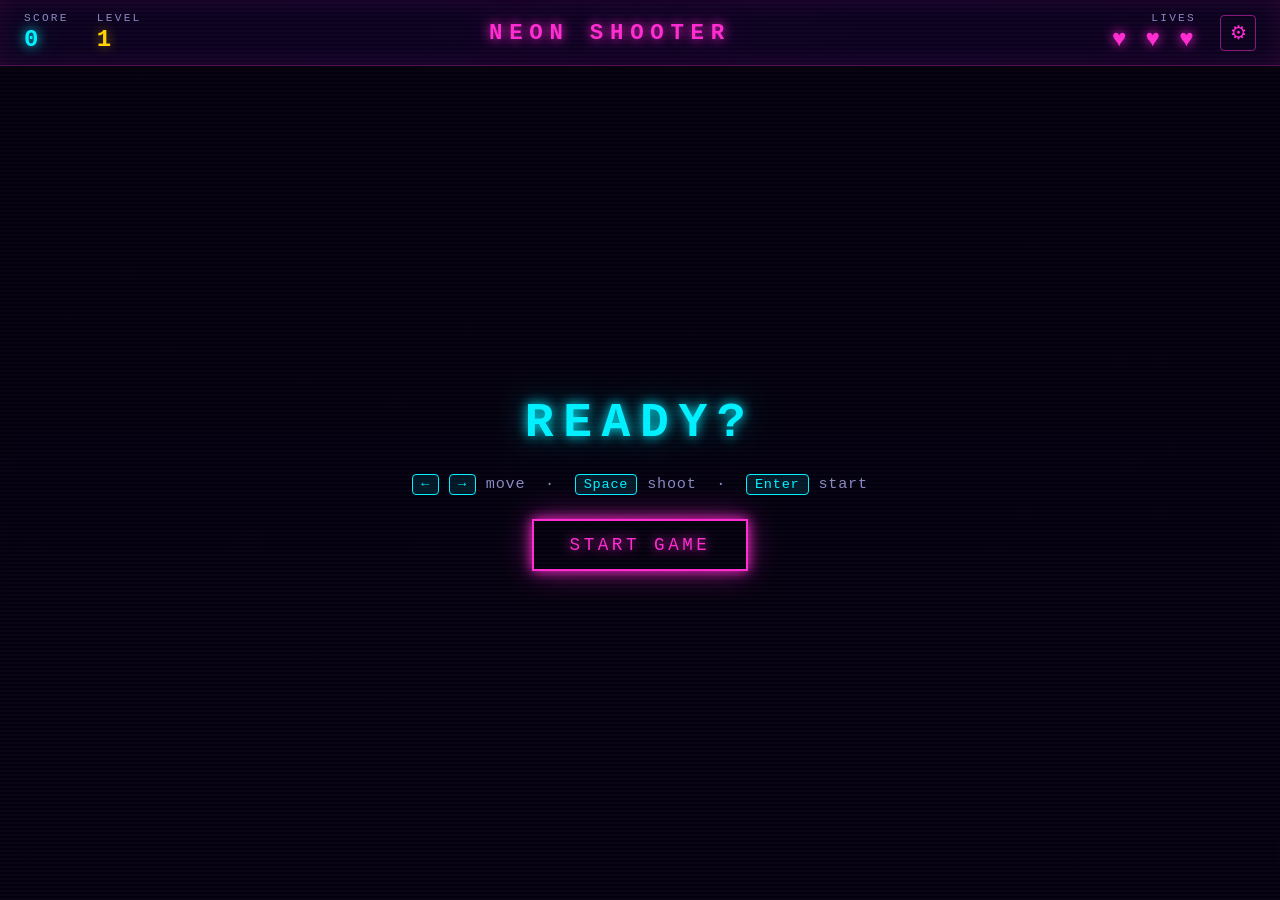
<file: space-shooter/index.html>
<!DOCTYPE html>
<html lang="en">
  <head>
    <meta charset="UTF-8" />
    <meta name="viewport" content="width=device-width, initial-scale=1.0" />
    <title>Neon Space Shooter</title>
    <link rel="stylesheet" href="style.css" />
  </head>
  <body>
    <main class="game-shell">
      <header class="hud">
        <div class="hud__group">
          <div class="hud__item">
            <span class="hud__label">Score</span>
            <span class="hud__value" id="score">0</span>
          </div>
          <div class="hud__item">
            <span class="hud__label">Level</span>
            <span class="hud__value hud__value--level" id="level">1</span>
          </div>
        </div>
        <h1 class="title">NEON SHOOTER</h1>
        <div class="hud__item hud__item--right">
          <span class="hud__label">Lives</span>
          <span class="hud__value hud__value--lives" id="lives">♥ ♥ ♥</span>
        </div>
        <button class="btn-settings" id="btn-settings" title="Settings">⚙</button>
      </header>

      <div class="canvas-wrap">
        <div class="game-area" id="game-area">
          <canvas id="game"></canvas>

          <div class="overlay overlay--start" id="overlay-start">
            <h2 class="overlay__title">READY?</h2>
            <p class="overlay__hint">
              <kbd>←</kbd> <kbd>→</kbd> move &nbsp;·&nbsp;
              <kbd>Space</kbd> shoot &nbsp;·&nbsp;
              <kbd>Enter</kbd> start
            </p>
            <button class="btn" id="btn-start">START GAME</button>
          </div>

          <div class="overlay overlay--end hidden" id="overlay-end">
            <h2 class="overlay__title overlay__title--end">GAME OVER</h2>
            <p class="overlay__final">
              Final Score: <span id="final-score">0</span>
            </p>
            <button class="btn" id="btn-restart">PLAY AGAIN</button>
          </div>

          <div class="level-up" id="level-up">
            <div class="level-up__title">LEVEL <span id="level-up-num">2</span></div>
            <div class="level-up__mode" id="level-up-mode">RAPID FIRE</div>
          </div>
        </div>

        <div class="settings-panel" id="settings-panel">
          <h3 class="settings-panel__title">SETTINGS</h3>

          <div class="settings-row">
            <label class="settings-label" for="screen-size">Screen Size</label>
            <div class="settings-control">
              <select class="select" id="screen-size">
                <option value="full">Full Screen</option>
                <option value="1280x720">Large (1280×720)</option>
                <option value="1024x768">Medium (1024×768)</option>
                <option value="800x600">Original (800×600)</option>
                <option value="640x480">Small (640×480)</option>
              </select>
            </div>
          </div>

          <div class="settings-row">
            <label class="settings-label" for="enemy-speed">Enemy Speed</label>
            <div class="settings-control">
              <input class="slider" type="range" id="enemy-speed" min="1" max="5" step="0.5" value="2" />
              <span class="settings-value" id="enemy-speed-val">2</span>
            </div>
          </div>

          <div class="settings-row">
            <label class="settings-label" for="bg-color">Background Color</label>
            <div class="settings-control">
              <input type="color" id="bg-color" value="#02000a" class="color-picker" />
            </div>
          </div>

          <button class="btn btn--small" id="btn-close-settings">CLOSE</button>
        </div>
      </div>
    </main>

    <script src="game.js"></script>
  </body>
</html>
</file>
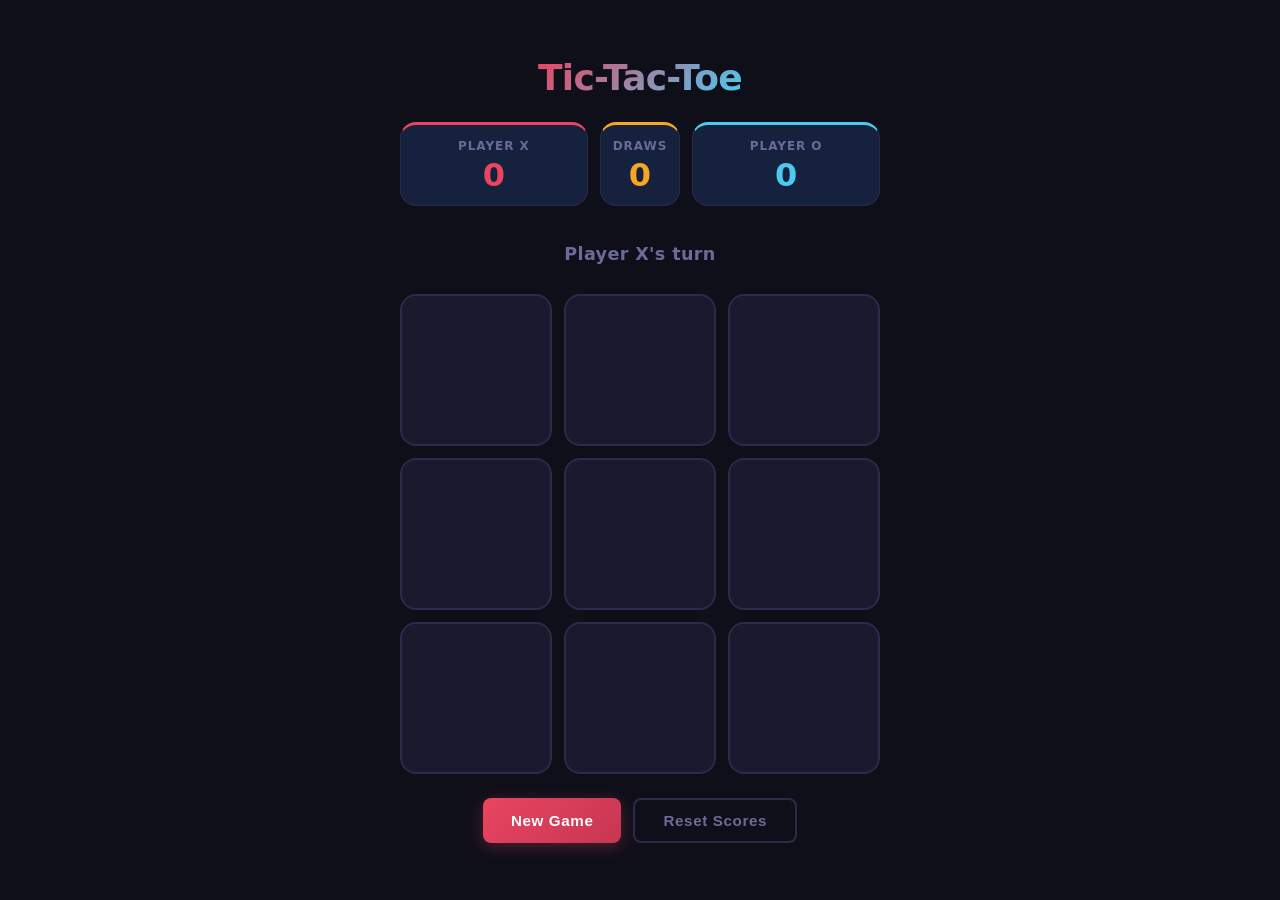
<file: tic-tac-toe/index.html>
<!DOCTYPE html>
<html lang="en">
  <head>
    <meta charset="UTF-8" />
    <meta name="viewport" content="width=device-width, initial-scale=1.0" />
    <title>Tic-Tac-Toe</title>
    <link rel="stylesheet" href="style.css" />
  </head>
  <body>
    <main class="app">
      <header class="header">
        <h1 class="title">Tic-Tac-Toe</h1>
        <div class="scoreboard">
          <div class="score-card score-card--x">
            <span class="score-label">Player X</span>
            <span class="score-value" id="wins-x">0</span>
          </div>
          <div class="score-card score-card--draw">
            <span class="score-label">Draws</span>
            <span class="score-value" id="wins-draw">0</span>
          </div>
          <div class="score-card score-card--o">
            <span class="score-label">Player O</span>
            <span class="score-value" id="wins-o">0</span>
          </div>
        </div>
      </header>

      <section class="game-area">
        <div class="status-bar">
          <p class="status-text" id="status-text">Player X's turn</p>
        </div>

        <div class="board" id="board" role="grid" aria-label="Tic-Tac-Toe board">
          <button class="cell" data-index="0" role="gridcell" aria-label="Cell 1"></button>
          <button class="cell" data-index="1" role="gridcell" aria-label="Cell 2"></button>
          <button class="cell" data-index="2" role="gridcell" aria-label="Cell 3"></button>
          <button class="cell" data-index="3" role="gridcell" aria-label="Cell 4"></button>
          <button class="cell" data-index="4" role="gridcell" aria-label="Cell 5"></button>
          <button class="cell" data-index="5" role="gridcell" aria-label="Cell 6"></button>
          <button class="cell" data-index="6" role="gridcell" aria-label="Cell 7"></button>
          <button class="cell" data-index="7" role="gridcell" aria-label="Cell 8"></button>
          <button class="cell" data-index="8" role="gridcell" aria-label="Cell 9"></button>
        </div>

        <div class="controls">
          <button class="btn btn--primary" id="btn-restart">New Game</button>
          <button class="btn btn--ghost" id="btn-reset-scores">Reset Scores</button>
        </div>
      </section>
    </main>

    <div class="overlay" id="overlay" aria-hidden="true">
      <div class="overlay__card">
        <p class="overlay__result" id="overlay-result">Player X Wins!</p>
        <button class="btn btn--primary" id="btn-play-again">Play Again</button>
      </div>
    </div>

    <script src="game.js"></script>
  </body>
</html>
</file>
<file: space-shooter/style.css>
/* =====================
   Design Tokens
   ===================== */
:root {
  --color-bg:        #05010f;
  --color-bg-2:      #0d0322;
  --color-neon:      #ff2bd1;
  --color-neon-2:    #00f0ff;
  --color-warn:      #ffd200;
  --color-text:      #e6e6ff;
  --color-text-dim:  #8888c0;

  --font-display:    'Courier New', 'Consolas', monospace;
  --shadow-neon:     0 0 12px var(--color-neon), 0 0 32px rgba(255, 43, 209, 0.4);
  --shadow-neon-2:   0 0 12px var(--color-neon-2), 0 0 32px rgba(0, 240, 255, 0.4);
}

* { box-sizing: border-box; margin: 0; padding: 0; }

html { height: 100%; }

body {
  height: 100%;
  background: radial-gradient(ellipse at top, var(--color-bg-2), var(--color-bg) 70%);
  color: var(--color-text);
  font-family: var(--font-display);
  overflow: hidden;
}

body::after {
  content: '';
  position: fixed;
  inset: 0;
  pointer-events: none;
  background: repeating-linear-gradient(
    transparent 0 2px,
    rgba(255, 255, 255, 0.02) 2px 4px
  );
  z-index: 1000;
}

/* =====================
   Layout
   ===================== */
.game-shell {
  display: flex;
  flex-direction: column;
  width: 100%;
  height: 100%;
}

/* =====================
   HUD
   ===================== */
.hud {
  flex-shrink: 0;
  display: grid;
  grid-template-columns: 1fr auto 1fr auto;
  align-items: center;
  gap: 24px;
  padding: 12px 24px;
  border-bottom: 1px solid rgba(255, 43, 209, 0.3);
  background: rgba(13, 3, 34, 0.85);
  box-shadow: inset 0 0 24px rgba(255, 43, 209, 0.1);
  z-index: 5;
}

.hud__group {
  display: flex;
  align-items: center;
  gap: 28px;
}

.hud__item {
  display: flex;
  flex-direction: column;
  gap: 2px;
}
.hud__item--right { align-items: flex-end; }

.hud__label {
  font-size: 0.7rem;
  letter-spacing: 0.2em;
  color: var(--color-text-dim);
  text-transform: uppercase;
}

.hud__value {
  font-size: 1.5rem;
  font-weight: bold;
  color: var(--color-neon-2);
  text-shadow: var(--shadow-neon-2);
  font-variant-numeric: tabular-nums;
}

.hud__value--lives {
  color: var(--color-neon);
  text-shadow: var(--shadow-neon);
  letter-spacing: 0.1em;
}

.hud__value--level {
  color: var(--color-warn);
  text-shadow: 0 0 12px rgba(255, 210, 0, 0.5);
}

.title {
  font-size: 1.4rem;
  letter-spacing: 0.3em;
  color: var(--color-neon);
  text-shadow: var(--shadow-neon);
  white-space: nowrap;
}

/* =====================
   Settings Button
   ===================== */
.btn-settings {
  background: transparent;
  border: 1px solid rgba(255, 43, 209, 0.5);
  color: var(--color-neon);
  font-size: 1.2rem;
  width: 36px;
  height: 36px;
  cursor: pointer;
  border-radius: 4px;
  display: flex;
  align-items: center;
  justify-content: center;
  transition: all 0.2s ease;
  padding: 0;
}

.btn-settings:hover {
  background: rgba(255, 43, 209, 0.15);
  box-shadow: var(--shadow-neon);
}

/* =====================
   Canvas / Game area
   ===================== */
.canvas-wrap {
  position: relative;
  flex: 1;
  display: flex;
  justify-content: center;
  align-items: center;
  overflow: hidden;
}

.game-area {
  position: relative;
  flex: 1;
  align-self: stretch;
  overflow: hidden;
}

.game-area.fixed {
  flex: 0 0 auto;
  width:  var(--game-w, 800px);
  height: var(--game-h, 600px);
  align-self: center;
  border: 2px solid var(--color-neon);
  box-shadow: var(--shadow-neon);
  border-radius: 4px;
  max-width: 100%;
  max-height: 100%;
}

#game {
  width: 100%;
  height: 100%;
  display: block;
  background: linear-gradient(180deg, #02000a 0%, #0a0420 100%);
}

/* =====================
   Overlays
   ===================== */
.overlay {
  position: absolute;
  inset: 0;
  background: rgba(5, 1, 15, 0.85);
  backdrop-filter: blur(4px);
  display: flex;
  flex-direction: column;
  align-items: center;
  justify-content: center;
  gap: 24px;
  z-index: 10;
  transition: opacity 0.3s ease;
}

.hidden { opacity: 0; pointer-events: none; }

.overlay__title {
  font-size: 3rem;
  letter-spacing: 0.2em;
  color: var(--color-neon-2);
  text-shadow: var(--shadow-neon-2);
  animation: pulseGlow 2s ease-in-out infinite;
}

.overlay__title--end {
  color: var(--color-neon);
  text-shadow: var(--shadow-neon);
}

.overlay__hint {
  color: var(--color-text-dim);
  font-size: 0.95rem;
  letter-spacing: 0.05em;
}

.overlay__final {
  font-size: 1.4rem;
  color: var(--color-warn);
  text-shadow: 0 0 12px rgba(255, 210, 0, 0.5);
}

#final-score {
  font-size: 2rem;
  margin-left: 8px;
}

kbd {
  display: inline-block;
  padding: 2px 8px;
  background: rgba(0, 240, 255, 0.1);
  border: 1px solid var(--color-neon-2);
  border-radius: 4px;
  font-family: var(--font-display);
  font-size: 0.85rem;
  color: var(--color-neon-2);
}

/* =====================
   Level up notification
   ===================== */
.level-up {
  position: absolute;
  top: 28%;
  left: 50%;
  transform: translate(-50%, -50%) scale(0.6);
  opacity: 0;
  pointer-events: none;
  z-index: 15;
  text-align: center;
  transition: opacity 0.35s ease, transform 0.35s ease;
}

.level-up.show {
  opacity: 1;
  transform: translate(-50%, -50%) scale(1);
}

.level-up__title {
  font-size: 2.4rem;
  color: var(--color-warn);
  text-shadow: 0 0 24px var(--color-warn), 0 0 48px rgba(255, 210, 0, 0.5);
  letter-spacing: 0.3em;
}

.level-up__mode {
  font-size: 1.2rem;
  color: var(--color-neon-2);
  text-shadow: var(--shadow-neon-2);
  letter-spacing: 0.25em;
  margin-top: 10px;
}

/* =====================
   Button
   ===================== */
.btn {
  background: transparent;
  border: 2px solid var(--color-neon);
  color: var(--color-neon);
  padding: 14px 36px;
  font-family: var(--font-display);
  font-size: 1.1rem;
  letter-spacing: 0.2em;
  cursor: pointer;
  text-shadow: var(--shadow-neon);
  box-shadow: var(--shadow-neon);
  transition: all 0.2s ease;
}

.btn:hover {
  background: var(--color-neon);
  color: var(--color-bg);
  text-shadow: none;
  transform: scale(1.05);
}

.btn:active { transform: scale(0.97); }

.btn--small {
  padding: 8px 20px;
  font-size: 0.85rem;
  letter-spacing: 0.15em;
  margin-top: auto;
  align-self: flex-start;
}

/* =====================
   Settings Panel
   ===================== */
.settings-panel {
  position: absolute;
  top: 0;
  right: 0;
  bottom: 0;
  width: 300px;
  background: rgba(5, 1, 15, 0.96);
  border-left: 1px solid rgba(255, 43, 209, 0.4);
  backdrop-filter: blur(12px);
  padding: 32px 24px;
  display: flex;
  flex-direction: column;
  gap: 28px;
  z-index: 20;
  transform: translateX(100%);
  transition: transform 0.3s ease;
}

.settings-panel.open {
  transform: translateX(0);
}

.settings-panel__title {
  font-size: 1rem;
  letter-spacing: 0.3em;
  color: var(--color-neon);
  text-shadow: var(--shadow-neon);
}

.settings-row {
  display: flex;
  flex-direction: column;
  gap: 10px;
}

.settings-label {
  font-size: 0.72rem;
  letter-spacing: 0.15em;
  color: var(--color-text-dim);
  text-transform: uppercase;
}

.settings-control {
  display: flex;
  align-items: center;
  gap: 12px;
}

.slider {
  flex: 1;
  -webkit-appearance: none;
  appearance: none;
  height: 4px;
  background: rgba(0, 240, 255, 0.2);
  border-radius: 2px;
  outline: none;
  cursor: pointer;
}

.slider::-webkit-slider-thumb {
  -webkit-appearance: none;
  appearance: none;
  width: 16px;
  height: 16px;
  border-radius: 50%;
  background: var(--color-neon-2);
  box-shadow: 0 0 8px var(--color-neon-2);
  cursor: pointer;
}

.slider::-moz-range-thumb {
  width: 16px;
  height: 16px;
  border-radius: 50%;
  background: var(--color-neon-2);
  box-shadow: 0 0 8px var(--color-neon-2);
  cursor: pointer;
  border: none;
}

.settings-value {
  font-size: 1rem;
  color: var(--color-neon-2);
  text-shadow: var(--shadow-neon-2);
  min-width: 28px;
  text-align: right;
}

.color-picker {
  width: 48px;
  height: 36px;
  border: 1px solid rgba(0, 240, 255, 0.4);
  border-radius: 4px;
  background: transparent;
  cursor: pointer;
  padding: 2px;
}

.select {
  flex: 1;
  background: rgba(0, 240, 255, 0.05);
  border: 1px solid rgba(0, 240, 255, 0.3);
  color: var(--color-neon-2);
  font-family: var(--font-display);
  font-size: 0.9rem;
  padding: 8px 10px;
  border-radius: 4px;
  cursor: pointer;
  outline: none;
  transition: border-color 0.2s ease, box-shadow 0.2s ease;
}

.select:focus {
  border-color: var(--color-neon-2);
  box-shadow: 0 0 8px rgba(0, 240, 255, 0.4);
}

.select option {
  background: #0d0322;
  color: var(--color-neon-2);
}

/* =====================
   Animations
   ===================== */
@keyframes pulseGlow {
  0%, 100% { opacity: 1; }
  50%      { opacity: 0.7; }
}

/* =====================
   Responsive
   ===================== */
@media (max-width: 600px) {
  .hud { grid-template-columns: 1fr 1fr auto; gap: 12px; padding: 8px 12px; }
  .hud__group { gap: 16px; }
  .title { display: none; }
  .overlay__title { font-size: 2rem; }
  .level-up__title { font-size: 1.8rem; }
  .hud__value { font-size: 1.1rem; }
  .settings-panel { width: 260px; }
}
</file>
<file: tic-tac-toe/style.css>
/* =====================
   Design Tokens
   ===================== */
:root {
  --color-bg:          #0f0f1a;
  --color-surface:     #1a1a2e;
  --color-surface-alt: #16213e;
  --color-border:      #2a2a4a;

  --color-x:           #e94560;
  --color-x-dim:       rgba(233, 69, 96, 0.18);
  --color-o:           #4cc9f0;
  --color-o-dim:       rgba(76, 201, 240, 0.18);
  --color-draw:        #f5a623;

  --color-text:        #e0e0f0;
  --color-text-muted:  #6b6b9a;

  --radius-sm: 8px;
  --radius-md: 16px;
  --radius-lg: 24px;

  --shadow-card: 0 8px 32px rgba(0, 0, 0, 0.4);
  --transition:  0.2s ease;
}

/* =====================
   Reset & Base
   ===================== */
*, *::before, *::after {
  box-sizing: border-box;
  margin: 0;
  padding: 0;
}

body {
  background-color: var(--color-bg);
  color: var(--color-text);
  font-family: 'Segoe UI', system-ui, -apple-system, sans-serif;
  min-height: 100vh;
  display: flex;
  align-items: center;
  justify-content: center;
  padding: 24px 16px;
}

/* =====================
   App Layout
   ===================== */
.app {
  display: flex;
  flex-direction: column;
  align-items: center;
  gap: 32px;
  width: 100%;
  max-width: 480px;
}

/* =====================
   Header
   ===================== */
.header {
  display: flex;
  flex-direction: column;
  align-items: center;
  gap: 24px;
  width: 100%;
}

.title {
  font-size: 2.25rem;
  font-weight: 800;
  letter-spacing: -0.02em;
  background: linear-gradient(135deg, var(--color-x), var(--color-o));
  -webkit-background-clip: text;
  -webkit-text-fill-color: transparent;
  background-clip: text;
}

/* =====================
   Scoreboard
   ===================== */
.scoreboard {
  display: grid;
  grid-template-columns: 1fr auto 1fr;
  gap: 12px;
  width: 100%;
}

.score-card {
  display: flex;
  flex-direction: column;
  align-items: center;
  gap: 6px;
  background: var(--color-surface-alt);
  border-radius: var(--radius-md);
  padding: 14px 12px;
  border: 1px solid var(--color-border);
}

.score-card--x   { border-top: 3px solid var(--color-x); }
.score-card--o   { border-top: 3px solid var(--color-o); }
.score-card--draw { border-top: 3px solid var(--color-draw); }

.score-label {
  font-size: 0.75rem;
  font-weight: 600;
  text-transform: uppercase;
  letter-spacing: 0.08em;
  color: var(--color-text-muted);
}

.score-value {
  font-size: 2rem;
  font-weight: 800;
  font-variant-numeric: tabular-nums;
  line-height: 1;
}

.score-card--x   .score-value { color: var(--color-x); }
.score-card--o   .score-value { color: var(--color-o); }
.score-card--draw .score-value { color: var(--color-draw); }

.score-value--bump {
  animation: scoreBump 0.35s ease forwards;
}

/* =====================
   Game Area
   ===================== */
.game-area {
  display: flex;
  flex-direction: column;
  align-items: center;
  gap: 24px;
  width: 100%;
}

/* =====================
   Status Bar
   ===================== */
.status-bar {
  min-height: 2rem;
  display: flex;
  align-items: center;
  justify-content: center;
}

.status-text {
  font-size: 1.1rem;
  font-weight: 600;
  color: var(--color-text-muted);
  letter-spacing: 0.02em;
  transition: color var(--transition);
}

/* =====================
   Board
   ===================== */
.board {
  display: grid;
  grid-template-columns: repeat(3, 1fr);
  gap: 12px;
  width: 100%;
  aspect-ratio: 1 / 1;
}

.board--locked .cell:not(.cell--x):not(.cell--o) {
  cursor: not-allowed;
  opacity: 0.5;
}

/* =====================
   Cells
   ===================== */
.cell {
  aspect-ratio: 1 / 1;
  background: var(--color-surface);
  border: 2px solid var(--color-border);
  border-radius: var(--radius-md);
  font-size: clamp(2.5rem, 10vw, 4rem);
  font-weight: 800;
  cursor: pointer;
  transition:
    background var(--transition),
    border-color var(--transition),
    transform var(--transition),
    box-shadow var(--transition);
  color: transparent;
  line-height: 1;
  display: flex;
  align-items: center;
  justify-content: center;
}

.cell:hover:not(.cell--x):not(.cell--o):not(:disabled) {
  background: var(--color-surface-alt);
  border-color: #3a3a6a;
  transform: scale(1.03);
}

.cell--x {
  color: var(--color-x);
  text-shadow: 0 0 20px rgba(233, 69, 96, 0.6);
  border-color: rgba(233, 69, 96, 0.3);
  cursor: default;
}

.cell--o {
  color: var(--color-o);
  text-shadow: 0 0 20px rgba(76, 201, 240, 0.6);
  border-color: rgba(76, 201, 240, 0.3);
  cursor: default;
}

.cell--played {
  animation: popIn 0.3s cubic-bezier(0.34, 1.56, 0.64, 1) forwards;
}

.cell--win[data-player="x"] {
  background: var(--color-x-dim);
  border-color: var(--color-x);
  animation: winPulseX 1.2s ease-in-out infinite;
  transform: scale(1.05);
}

.cell--win[data-player="o"] {
  background: var(--color-o-dim);
  border-color: var(--color-o);
  animation: winPulseO 1.2s ease-in-out infinite;
  transform: scale(1.05);
}

/* =====================
   Controls
   ===================== */
.controls {
  display: flex;
  gap: 12px;
  flex-wrap: wrap;
  justify-content: center;
}

/* =====================
   Buttons
   ===================== */
.btn {
  border: none;
  border-radius: var(--radius-sm);
  padding: 12px 28px;
  font-size: 0.95rem;
  font-weight: 600;
  letter-spacing: 0.04em;
  cursor: pointer;
  transition:
    background var(--transition),
    box-shadow var(--transition),
    transform var(--transition),
    border-color var(--transition);
}

.btn:active {
  transform: scale(0.97);
}

.btn--primary {
  background: linear-gradient(135deg, #e94560, #c73652);
  color: #fff;
  box-shadow: 0 4px 16px rgba(233, 69, 96, 0.3);
}

.btn--primary:hover {
  box-shadow: 0 6px 24px rgba(233, 69, 96, 0.5);
  transform: translateY(-1px);
}

.btn--ghost {
  background: transparent;
  color: var(--color-text-muted);
  border: 2px solid var(--color-border);
}

.btn--ghost:hover {
  border-color: #4a4a7a;
  color: var(--color-text);
}

/* =====================
   Overlay
   ===================== */
.overlay {
  position: fixed;
  inset: 0;
  background: rgba(0, 0, 0, 0.7);
  backdrop-filter: blur(4px);
  display: flex;
  align-items: center;
  justify-content: center;
  opacity: 0;
  pointer-events: none;
  transition: opacity 0.3s ease;
  z-index: 100;
}

.overlay--visible {
  opacity: 1;
  pointer-events: auto;
}

.overlay__card {
  background: var(--color-surface);
  border: 1px solid var(--color-border);
  border-radius: var(--radius-lg);
  padding: 48px 56px;
  display: flex;
  flex-direction: column;
  align-items: center;
  gap: 24px;
  box-shadow: var(--shadow-card);
  transform: scale(0.85) translateY(20px);
  transition: transform 0.4s cubic-bezier(0.34, 1.56, 0.64, 1);
}

.overlay--visible .overlay__card {
  transform: scale(1) translateY(0);
}

.overlay__result {
  font-size: 1.75rem;
  font-weight: 800;
  text-align: center;
  letter-spacing: -0.01em;
}

/* =====================
   Keyframe Animations
   ===================== */
@keyframes popIn {
  0%   { transform: scale(0) rotate(-15deg); opacity: 0; }
  60%  { transform: scale(1.2) rotate(5deg);  opacity: 1; }
  100% { transform: scale(1)   rotate(0deg);  opacity: 1; }
}

@keyframes winPulseX {
  0%, 100% { box-shadow: 0 0 0   0 transparent; }
  50%       { box-shadow: 0 0 24px 4px rgba(233, 69, 96, 0.6); }
}

@keyframes winPulseO {
  0%, 100% { box-shadow: 0 0 0   0 transparent; }
  50%       { box-shadow: 0 0 24px 4px rgba(76, 201, 240, 0.6); }
}

@keyframes scoreBump {
  0%   { transform: scale(1); }
  50%  { transform: scale(1.4); }
  100% { transform: scale(1); }
}

/* =====================
   Responsive
   ===================== */
@media (max-width: 420px) {
  .board  { gap: 8px; }
  .scoreboard { gap: 8px; }
  .score-card { padding: 10px 8px; }
  .overlay__card { padding: 36px 28px; }
  .title  { font-size: 1.75rem; }
}
</file>
